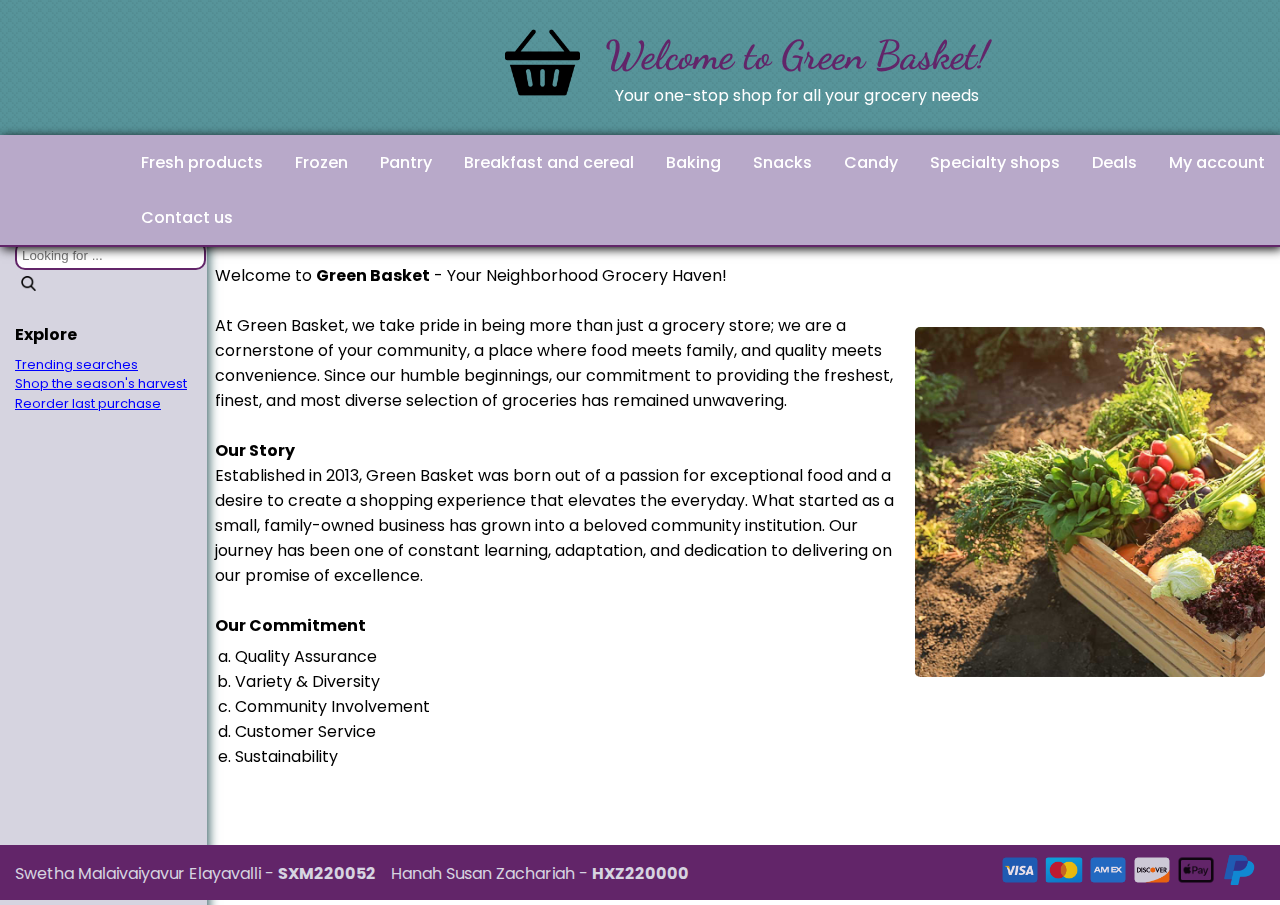
<file: index.html>
<!DOCTYPE html>
<html>
    <head>
        <link rel="stylesheet" href="mystyle.css">
        <title>Green Basket</title>
        <link rel="icon" type="image/png" href="Icons/shopping-basket.png"/>

        <link rel="preconnect" href="https://fonts.googleapis.com">
        <link rel="preconnect" href="https://fonts.gstatic.com" crossorigin>
        <link href="https://fonts.googleapis.com/css2?family=Dancing+Script&family=Poppins&display=swap" rel="stylesheet">
    </head>

    <body>
        <div class="header main">            
            <div class="date-time main-time">
                <p id="date-holder"></p>
                <p id="time-holder"></p>
            </div>
            <img id="logo-main" src="Icons/shopping-basket.png" />
            <div class="header-text-content">
                <h1>Welcome to Green Basket!</h1>
                <p>Your one-stop shop for all your grocery needs</p>
            </div>
        </div>

        <div class="nav-bar">
            <ul>
                <li>
                    <a href="fresh-prod.html">Fresh products</a>
                </li>
                <li>
                    <a href="frozen.html">Frozen</a>
                </li>
                <li>
                    <a href="pantry.html">Pantry</a>
                </li>
                <li>
                    <a href="breakfast-cereal.html">Breakfast and cereal</a>
                </li>
                <li>
                    <a href="baking.html">Baking</a>
                </li>
                <li>
                    <a href="snacks.html">Snacks</a>
                </li>
                <li>
                    <a href="candy.html">Candy</a>
                </li>
                <li>
                    <a href="specialty-shops.html">Specialty shops</a>
                </li>
                <li>
                    <a href="deals.html">Deals</a>
                </li>
                <li>
                    <a href="account.html">My account</a>
                </li>
                <li>
                    <a class="active" href="index.html">About us</a>
                </li>
                <li>
                    <a href="contact.html">Contact us</a>
                </li>

            </ul>
        </div>

        <div class="center-content">

            <div class="side home-page-short">
                <h4>Search</h3>
                    <form class="search-bar">
                        <input type="text" id="prodSearch" placeholder="Looking for ..."/>
                        <button type="submit">
                            <img id="searchBtn" src="Icons/search.png" width="15px" height="15px">
                        </button>
                    </form>
    
                    <h4>Explore</h4>                
                    <div class="filter-sort-options">
                        <ul>
                            <li>
                                <a href="index.html">Trending searches</a>
                            </li>
                            <li>
                                <a href="specialty-shops.html">Shop the season's harvest</a>
                            </li>                            
                            <li>
                                <a href="account.html">Reorder last purchase</a>
                            </li>
                        </ul>
                    </div>
            </div>
    
            <div class="main-content">
                <img id="main-content-img" src="Images/farm-about.jpg"/> 

                <div class="main-content-info">
                    <p>
                    Welcome to <b>Green Basket</b> - Your Neighborhood Grocery Haven! 
                    
                    <br><br>
                    At Green Basket, we take pride in being more than just a grocery store; 
                    we are a cornerstone of your community, a place where food meets family, 
                    and quality meets convenience. Since our humble beginnings, our commitment 
                    to providing the freshest, finest, and most diverse selection of groceries 
                    has remained unwavering.

                    <br><br>
                    <b>Our Story</b>
                    <br>
                    Established in 2013, Green Basket was born out of a passion for exceptional 
                    food and a desire to create a shopping experience that elevates the everyday.
                    What started as a small, family-owned business has grown into a beloved 
                    community institution. Our journey has been one of constant learning, 
                    adaptation, and dedication to delivering on our promise of excellence.

                    <br><br>
                    <b>Our Commitment</b>  
                    <ol>
                        <li>Quality Assurance</li>
                        <li>Variety & Diversity</li>
                        <li>Community Involvement</li>
                        <li>Customer Service</li>
                        <li>Sustainability</li>
                    </ol>

                    </p>
                </div>
            </div>
        </div>    

        <div class="footer">
            <p class="facts">Swetha Malaivaiyavur Elayavalli - <b>SXM220052</b> </p>
            <p class="facts">Hanah Susan Zachariah - <b>HXZ220000</b> </p>
            <div class="payments">
                <img class="payment-logo" src="Icons/Payment Icons/visa.png" />
                <img class="payment-logo" src="Icons/Payment Icons/mastercard.png" />
                <img class="payment-logo" src="Icons/Payment Icons/amex.png" />
                <img class="payment-logo" src="Icons/Payment Icons/discover.png" />
                <img class="payment-logo" src="Icons/Payment Icons/applePay.png" />
                <img class="payment-logo" src="Icons/Payment Icons/paypal.png" />
            </div>
        </div>
        
        <script src="actions.js"></script>
    </body>
</html>
</file>
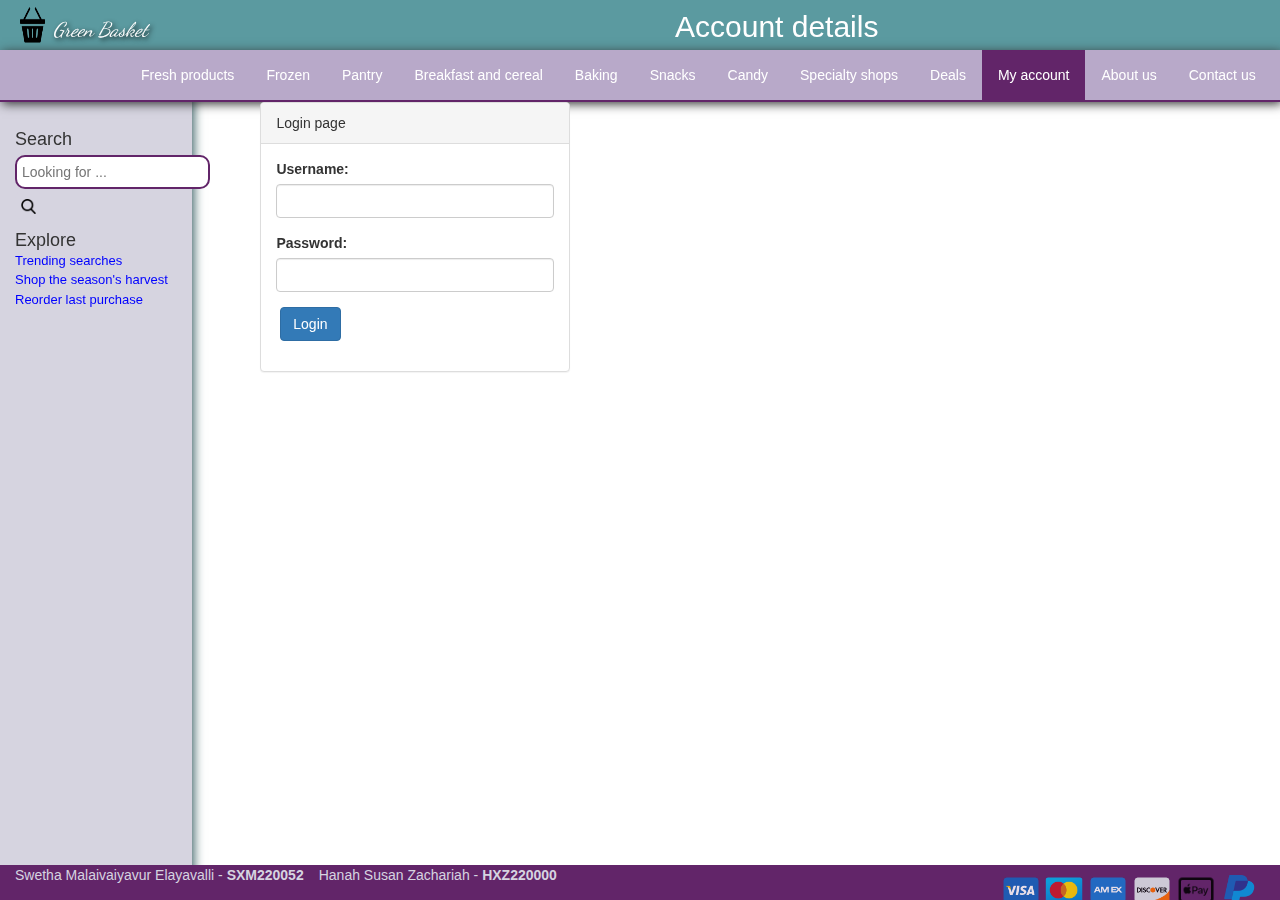
<file: account.html>
<!DOCTYPE html>
<html>
    <head>
        <link rel="stylesheet" href="mystyle.css">
        <title>Green Basket</title>
        <link rel="icon" type="image/png" href="Icons/shopping-basket.png"/>
        
        <link rel="preconnect" href="https://fonts.googleapis.com">
        <link rel="preconnect" href="https://fonts.gstatic.com" crossorigin>
        <link href="https://fonts.googleapis.com/css2?family=Dancing+Script&family=Poppins&display=swap" rel="stylesheet">
        
        <!-- Latest compiled and minified CSS -->
        <link rel="stylesheet" href="https://maxcdn.bootstrapcdn.com/bootstrap/3.4.1/css/bootstrap.min.css">
    </head>

    <body>
        <div class="header">
            <img id="logo" src="Icons/shopping-basket.png">
            <div class="header-text-not-main">
                <p id="brand-name">Green Basket</p>
                <h2>Account details</h2>
            </div>
        </div>

        <div class="nav-bar">
            <div class="date-time not-main-time">
                <p id="date-holder"></p>
                <p id="time-holder"></p>
            </div>
            <ul>
                <li>
                    <a href="fresh-prod.html">Fresh products</a>
                </li>
                <li>
                    <a href="frozen.html">Frozen</a>
                </li>
                <li>
                    <a href="pantry.html">Pantry</a>
                </li>
                <li>
                    <a href="breakfast-cereal.html">Breakfast and cereal</a>
                </li>
                <li>
                    <a href="baking.html">Baking</a>
                </li>
                <li>
                    <a href="snacks.html">Snacks</a>
                </li>
                <li>
                    <a href="candy.html">Candy</a>
                </li>
                <li>
                    <a href="specialty-shops.html">Specialty shops</a>
                </li>
                <li>
                    <a href="deals.html">Deals</a>
                </li>
                <li>
                    <a class="active" href="account.html">My account</a>
                </li>
                <li>
                    <a href="index.html">About us</a>
                </li>
                <li>
                    <a href="contact.html">Contact us</a>
                </li>

            </ul>            
        </div>

        <div class="center-content short">

            <div class="side">
                <h4>Search</h4>
                    <form class="search-bar">
                        <input type="text" id="prodSearch" placeholder="Looking for ..."/>
                        <button type="submit">
                            <img id="searchBtn" src="Icons/search.png" width="15px" height="15px">
                        </button>
                    </form>
    
                    <h4>Explore</h4>                
                    <div class="filter-sort-options">
                        <ul>
                            <li>
                                <a href="index.html">Trending searches</a>
                            </li>
                            <li>
                                <a href="specialty-shops.html">Shop the season's harvest</a>
                            </li>                            
                            <li>
                                <a href="account.html">Reorder last purchase</a>
                            </li>
                        </ul>
                    </div>
            </div>
    
            <div class="main-content">

                <!--
                <button type="submit" id="account-edit">
                    Edit
                </button>

                <div class="main-content-info">
                    <p>
                    <h3>Account Details</h3> 
                                         
                    <b>Name:</b> Person Lastname                 
                    <br>
                    <b>Email:</b> <a href="mailto:person@gmail.com">person@gmail.com</a>
                    <br>            
                    <b>Phone:</b> (123) 456-7890
                    <br>
                    <br>
                           
                    <h3>Delivery addresses</h3>
                    <dl>
                        <dt><strong>Home</strong> - <em>Default</em></dt>
                        <dd>
                            123 Main Street
                            <br>
                            Dallas, USA, 75231</dd>
                        <dt><strong>Work</strong></dt>
                        <dd>
                            456 South Street
                            <br>
                            Dallas, USA, 75231</dd>
                        </dd>
                    </dl>
                    </p>
                </div>

                --->

                <div class="container p-3 col-md-4">
                    <div class="panel panel-default">
                        <div class="panel-heading">Login page</div>
                            <div class="panel-body">
        
                                <form method=POST action=dologin.php>
        
                                    <div class="form-group">
                                        <label>Username:</label>
                                        <input type="text" class="form-control" autocomplete=off required name="username"/>
                                    </div>
        
                                    <div class="form-group">
                                        <label>Password:</label>
                                        <input type="password" class="form-control"  required name="pass"/>
                                    </div>
        
        
                                    <div class="form-group">
                                        <label></label>
                                        <input type="submit" name="Submit" class="btn btn-primary" value="Login"/>
                                    </div>
        
                                </form>
                            </div>
                        </div>
                    </div>
                </div>  
            </div>

        </div>    

        <div class="footer">
            <p class="facts">Swetha Malaivaiyavur Elayavalli - <b>SXM220052</b> </p>
            <p class="facts">Hanah Susan Zachariah - <b>HXZ220000</b> </p>
            <div class="payments">
                <img class="payment-logo" src="Icons/Payment Icons/visa.png" />
                <img class="payment-logo" src="Icons/Payment Icons/mastercard.png" />
                <img class="payment-logo" src="Icons/Payment Icons/amex.png" />
                <img class="payment-logo" src="Icons/Payment Icons/discover.png" />
                <img class="payment-logo" src="Icons/Payment Icons/applePay.png" />
                <img class="payment-logo" src="Icons/Payment Icons/paypal.png" />
            </div>
        </div>
    </body>
    <script src="actions.js"></script>
</html>
</file>
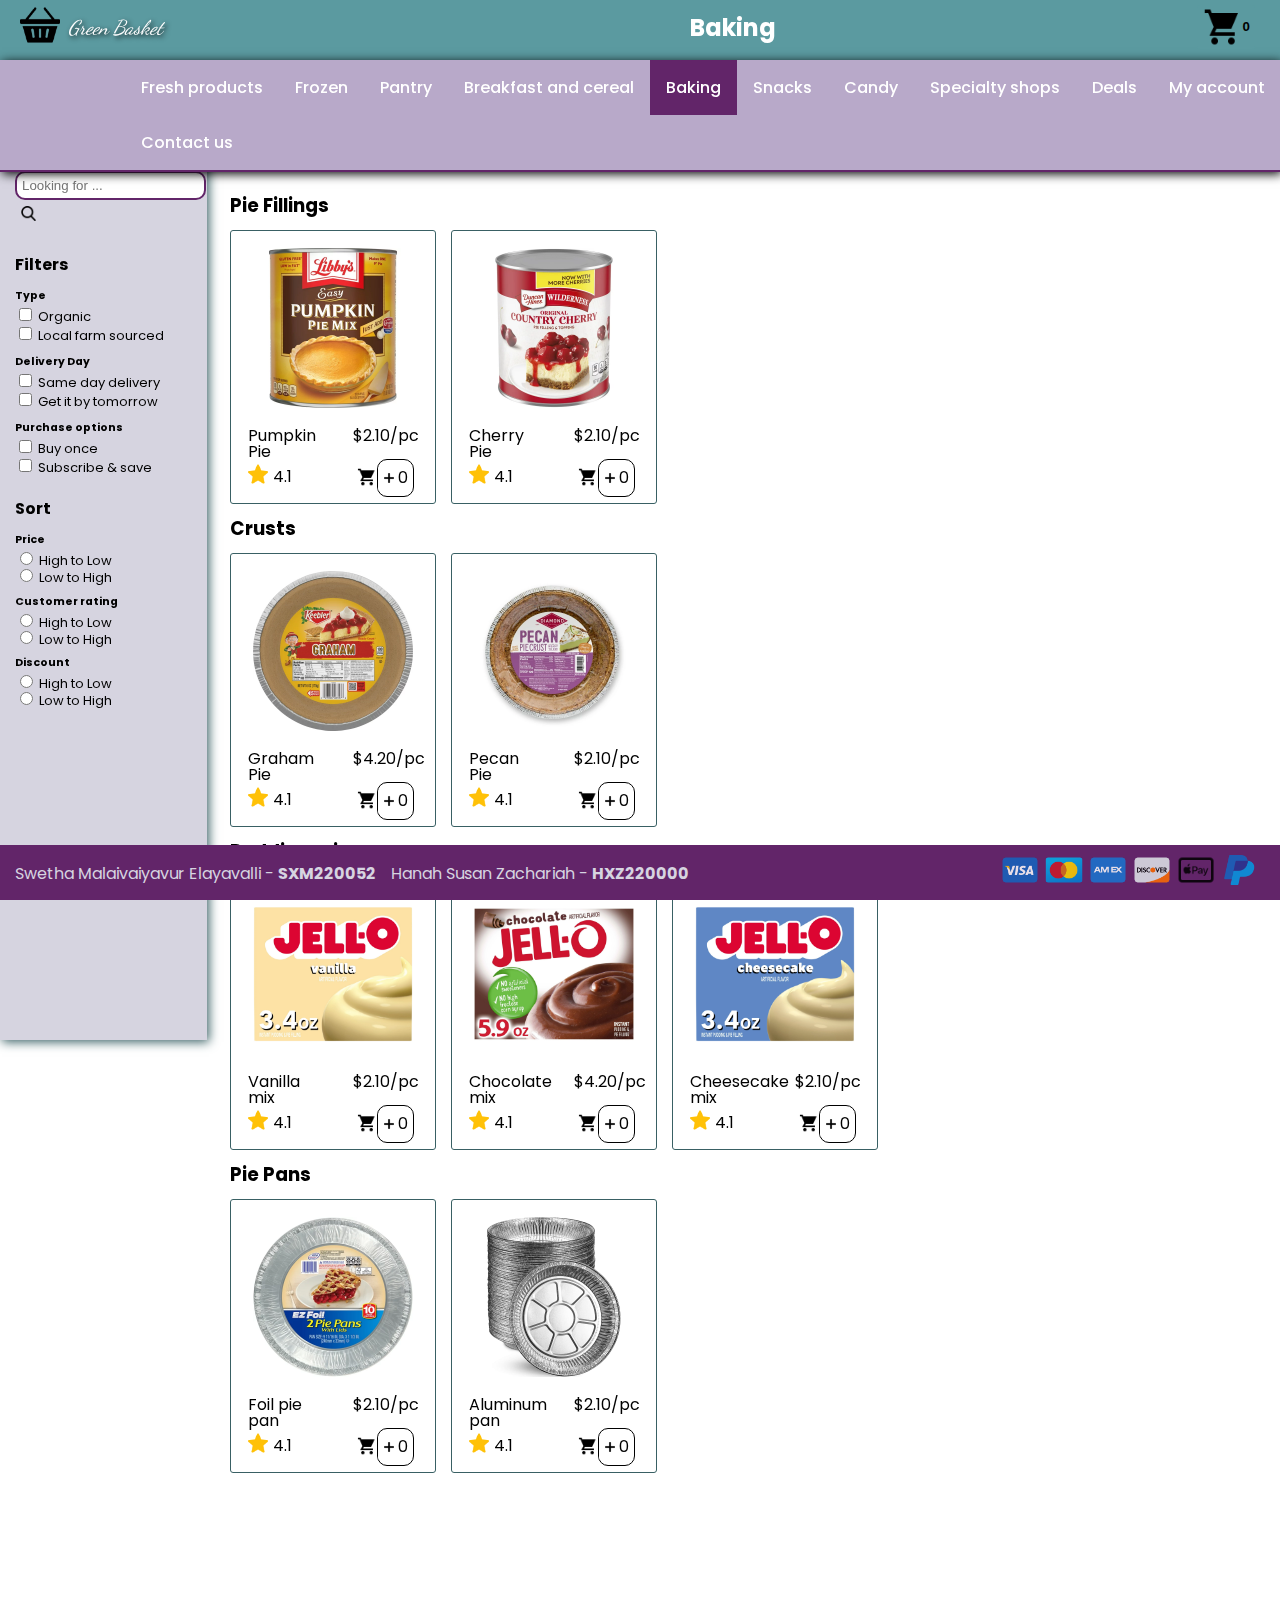
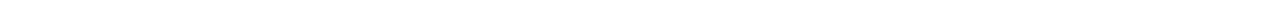
<file: baking.html>
<!DOCTYPE html>
<html>
    <head>
        <link rel="stylesheet" href="mystyle.css">
        <title>Green Basket</title>
        <link rel="icon" type="image/png" href="Icons/shopping-basket.png"/>

        <link rel="preconnect" href="https://fonts.googleapis.com">
        <link rel="preconnect" href="https://fonts.gstatic.com" crossorigin>
        <link href="https://fonts.googleapis.com/css2?family=Dancing+Script&family=Poppins&display=swap" rel="stylesheet">
        <script src="https://ajax.googleapis.com/ajax/libs/jquery/3.7.1/jquery.min.js"></script>
    </head>

    <body>
        <div class="header">
            <img id="logo" src="Icons/shopping-basket.png">
            <div class="header-text-not-main">
                <p id="brand-name">Green Basket</p>
                <h2>Baking</h2>
            </div>
            <button id="cartBtn" onclick="window.location.href='cart.php';"> 
                <img id="cartImg" src="Icons/shopping-cart.png" width="40px" />
                <p id="cart-total-count"><b>0</b></p>
            </button>
        </div>

        <div class="nav-bar">
            <div class="date-time not-main-time">
                <p id="date-holder"></p>
                <p id="time-holder"></p>
            </div>
            <ul>
                <li>
                    <a href="fresh-prod.html">Fresh products</a>
                </li>
                <li>
                    <a href="frozen.html">Frozen</a>
                </li>
                <li>
                    <a href="pantry.html">Pantry</a>
                </li>
                <li>
                    <a href="breakfast-cereal.html">Breakfast and cereal</a>
                </li>
                <li>
                    <a class="active" href="baking.html">Baking</a>
                </li>
                <li>
                    <a href="snacks.html">Snacks</a>
                </li>
                <li>
                    <a href="candy.html">Candy</a>
                </li>
                <li>
                    <a href="specialty-shops.html">Specialty shops</a>
                </li>
                <li>
                    <a href="deals.html">Deals</a>
                </li>
                <li>
                    <a href="account.html">My account</a>
                </li>
                <li>
                    <a href="index.html">About us</a>
                </li>
                <li>
                    <a href="contact.html">Contact us</a>
                </li>

            </ul>            
        </div>

        <div class="center-content">

            <div class="side">

                <h4>Search</h4>
                <form class="search-bar">
                    <input type="text" id="prodSearch" placeholder="Looking for ..."/>
                    <button type="submit">
                        <img id="searchBtn" src="Icons/search.png" width="15px" height="15px">
                    </button>
                </form>                    

                <h4>Filters</h4>
                <div class="filter-sort-options">
                    <h5>Type</h5>
                    <input type="checkbox" id="organicCheck" /> Organic <br>
                    <input type="checkbox" id="localCheck" /> Local farm sourced <br>                    
                    <h5>Delivery Day</h5>
                    <input type="checkbox" id="sameDayCheck" /> Same day delivery <br>
                    <input type="checkbox" id="nextDayCheck" /> Get it by tomorrow <br>                    
                    <h5>Purchase options</h5>
                    <input type="checkbox" id="onceCheck" /> Buy once <br>
                    <input type="checkbox" id="subCheck" /> Subscribe & save <br>                    
                </div>

                <h4>Sort</h4>                
                <div class="filter-sort-options">
                    <h5>Price</h5>
                    <input type="radio" id="pHLRadio" /> High to Low <br> 
                    <input type="radio" id="pLHRadio" /> Low to High <br>
                    <h5>Customer rating</h5>
                    <input type="radio" id="cHLRadio" /> High to Low <br>   
                    <input type="radio" id="cLHRadio" /> Low to High <br>
                    <h5>Discount</h5>
                    <input type="radio" id="dHLRadio" /> High to Low <br>   
                    <input type="radio" id="dLHRadio" /> Low to High <br>
                </div>
            </div>
    
            <div class="main-content">

                <!-- PIE FILLINGS -->
                <div class="content-library Pie Fillings">
                    <h3 class="category heading">Pie Fillings</h3>
                </div>

                <!-- CRUSTS -->
                <div class="content-library Crusts">
                    <h3 class="category heading">Crusts</h3>
                </div>

                <!-- PUDDING MIXES -->
                <div class="content-library Pudding mixes">
                    <h3 class="category heading">Pudding mixes</h3>
                </div>

                <!-- PIE PANS -->
                <div class="content-library Pie Pans">
                    <h3 class="category heading">Pie Pans</h3>
                </div>
            </div>

        </div>    

        <div class="footer">
            <p class="facts">Swetha Malaivaiyavur Elayavalli - <b>SXM220052</b> </p>
            <p class="facts">Hanah Susan Zachariah - <b>HXZ220000</b> </p>
            <div class="payments">
                <img class="payment-logo" src="Icons/Payment Icons/visa.png" />
                <img class="payment-logo" src="Icons/Payment Icons/mastercard.png" />
                <img class="payment-logo" src="Icons/Payment Icons/amex.png" />
                <img class="payment-logo" src="Icons/Payment Icons/discover.png" />
                <img class="payment-logo" src="Icons/Payment Icons/applePay.png" />
                <img class="payment-logo" src="Icons/Payment Icons/paypal.png" />
            </div>
        </div>
    </body>
    <script src="actions.js"></script>
</html>
</file>
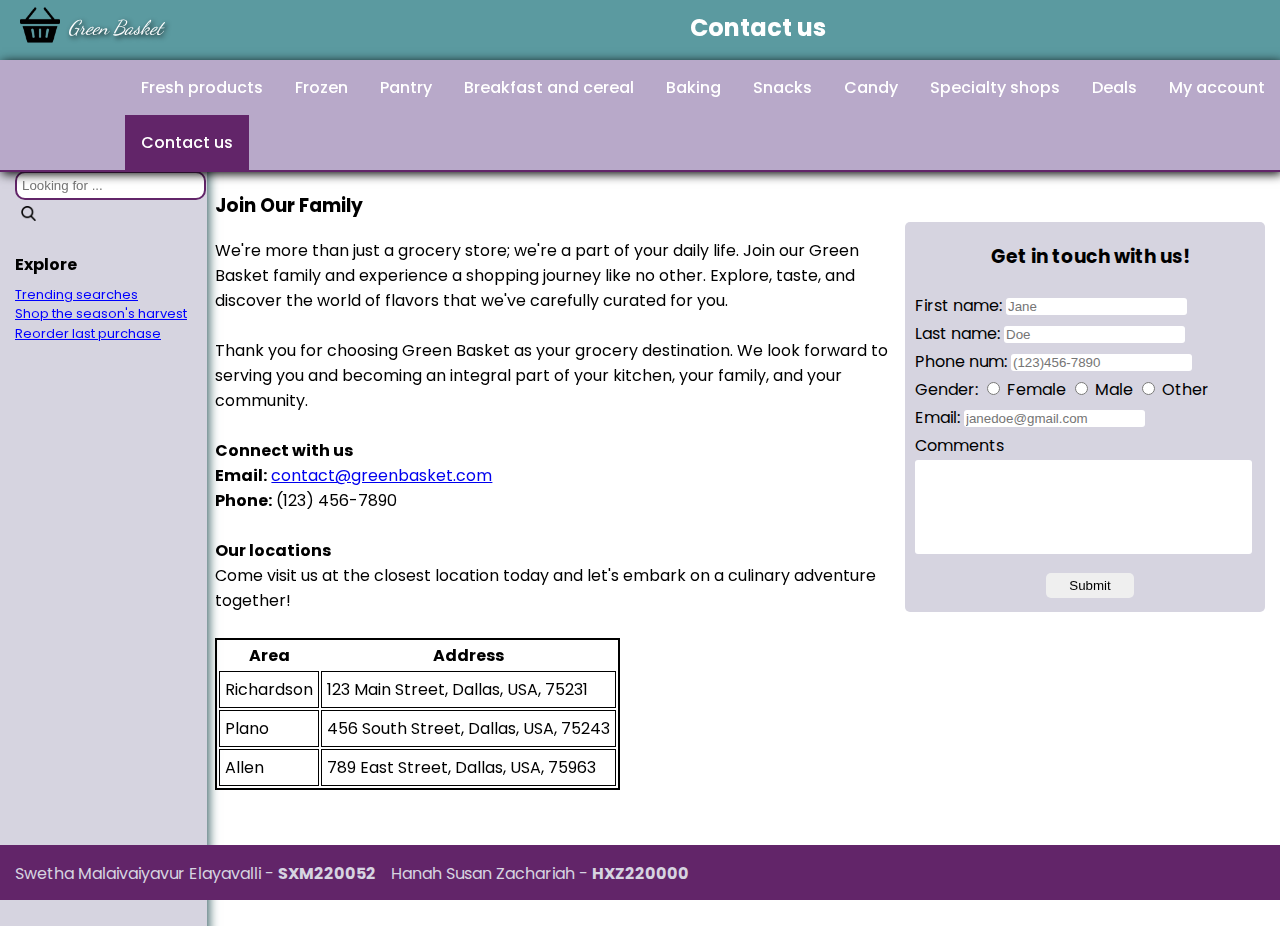
<file: contact.html>
<!DOCTYPE html>
<html>
    <head>
        <link rel="stylesheet" href="mystyle.css">
        <title>Green Basket</title>
        <link rel="icon" type="image/png" href="Icons/shopping-basket.png"/>
        
        <link rel="preconnect" href="https://fonts.googleapis.com">
        <link rel="preconnect" href="https://fonts.gstatic.com" crossorigin>
        <link href="https://fonts.googleapis.com/css2?family=Dancing+Script&family=Poppins&display=swap" rel="stylesheet">
    </head>

    <body>
        <div class="header">
            <img id="logo" src="Icons/shopping-basket.png">
            <div class="header-text-not-main">
                <p id="brand-name">Green Basket</p>
                <h2>Contact us</h2>
            </div>
        </div>

        <div class="nav-bar">
            <div class="date-time not-main-time">
                <p id="date-holder"></p>
                <p id="time-holder"></p>
            </div>
            <ul>
                <li>
                    <a href="fresh-prod.html">Fresh products</a>
                </li>
                <li>
                    <a href="frozen.html">Frozen</a>
                </li>
                <li>
                    <a href="pantry.html">Pantry</a>
                </li>
                <li>
                    <a href="breakfast-cereal.html">Breakfast and cereal</a>
                </li>
                <li>
                    <a href="baking.html">Baking</a>
                </li>
                <li>
                    <a href="snacks.html">Snacks</a>
                </li>
                <li>
                    <a href="candy.html">Candy</a>
                </li>
                <li>
                    <a href="specialty-shops.html">Specialty shops</a>
                </li>
                <li>
                    <a href="deals.html">Deals</a>
                </li>
                <li>
                    <a href="account.html">My account</a>
                </li>
                <li>
                    <a href="index.html">About us</a>
                </li>
                <li>
                    <a class="active" href="contact.html">Contact us</a>
                </li>

            </ul>            
        </div>

        <div class="center-content short">

            <div class="side">
                <h4>Search</h4>
                <form class="search-bar">
                    <input type="text" id="prodSearch" placeholder="Looking for ..."/>
                    <button type="submit">
                        <img id="searchBtn" src="Icons/search.png" width="15px" height="15px">
                    </button>
                </form>

                <h4>Explore</h4>                
                <div class="filter-sort-options">
                    <ul>
                        <li>
                            <a href="index.html">Trending searches</a>
                        </li>
                        <li>
                            <a href="specialty-shops.html">Shop the season's harvest</a>
                        </li>                            
                        <li>
                            <a href="account.html">Reorder last purchase</a>
                        </li>
                    </ul>
                </div>
            </div>
    
            <div class="main-content">
                <div id="main-content-form">
                    <div id="form-heading">
                        <h3>Get in touch with us!</h3>
                    </div>
                    <label for="fname">First name:</label>
                    <input type="text" id="fname" name="fname" placeholder="Jane"><br>
                    <label for="lname">Last name:</label>
                    <input type="text" id="lname" name="lname" placeholder="Doe"><br>                    
                    <label for="phone">Phone num:</label>
                    <input type="text" id="phone" name="phone" placeholder="(123)456-7890"><br>                    
                    <label>Gender:</label>
                    <input type="radio" id="genderF" name="gender" value="Female">
                    <label for="genderF">Female</label>
                    <input type="radio" id="genderM" name="gender" value="Male">
                    <label for="genderM">Male</label>
                    <input type="radio" id="genderO" name="gender" value="Other">
                    <label for="genderO">Other</label><br>
                    <label for="email">Email:</label>
                    <input type="text" id="email" name="email" placeholder="janedoe@gmail.com"><br>                   
                    <label for="comment">Comments</label><br>
                    <textarea type="text" id="comment" name="comment" rows="10" cols="40"></textarea><br>
                    <div id="form-submit">
                        <button id="contactSubmit" onclick="validateInputs()">Submit</button>
                    </div>
                </div>

                <div class="main-content-info">
                    <p>
                    <h3>Join Our Family</h3> 
                    
                    We're more than just a grocery store; we're a part of your daily life. 
                    Join our Green Basket family and experience a shopping journey like no other. 
                    Explore, taste, and discover the world of flavors that we've carefully curated for you.


                    <br><br>
                    Thank you for choosing Green Basket as your grocery destination. 
                    We look forward to serving you and becoming an integral part of your kitchen, your family, 
                    and your community.

                    <br><br>
                    
                    <b>Connect with us</b>                    
                    <br>
                    <b>Email:</b> <a href="mailto:contact@greenbasket.com">contact@greenbasket.com</a>
                    <br>            
                    <b>Phone:</b> (123) 456-7890

                    <br><br>

                    <b>Our locations</b>                    
                    <br>
                    Come visit us at the closest location today and let's embark on a culinary adventure together!
                    <br>
                    <br>
                    <table>
                        <tr>
                            <th>
                                Area
                            </th>
                            <th>
                                Address
                            </th>
                        </tr>
                        <tr>
                            <td>
                                Richardson
                            </td>
                            <td>
                                123 Main Street, Dallas, USA, 75231
                            </td>
                        </tr>
                        <tr>
                            <td>
                                Plano
                            </td>
                            <td>
                                456 South Street, Dallas, USA, 75243
                            </td>
                        </tr>
                        
                        <tr>
                            <td>
                                Allen
                            </td>
                            <td>
                                789 East Street, Dallas, USA, 75963
                            </td>
                        </tr>
                    </table>                


                    </p>
                </div>
            </div>

        </div>    


        <div class="footer">
            <p class="facts">Swetha Malaivaiyavur Elayavalli - <b>SXM220052</b> </p>
            <p class="facts">Hanah Susan Zachariah - <b>HXZ220000</b> </p>
            <div class="payments contact">
                <img class="payment-logo" src="Icons/Payment Icons/visa.png" />
                <img class="payment-logo" src="Icons/Payment Icons/mastercard.png" />
                <img class="payment-logo" src="Icons/Payment Icons/amex.png" />
                <img class="payment-logo" src="Icons/Payment Icons/discover.png" />
                <img class="payment-logo" src="Icons/Payment Icons/applePay.png" />
                <img class="payment-logo" src="Icons/Payment Icons/paypal.png" />
            </div>
        </div>
    </body>
    <script src="actions.js"></script>
</html>
</file>
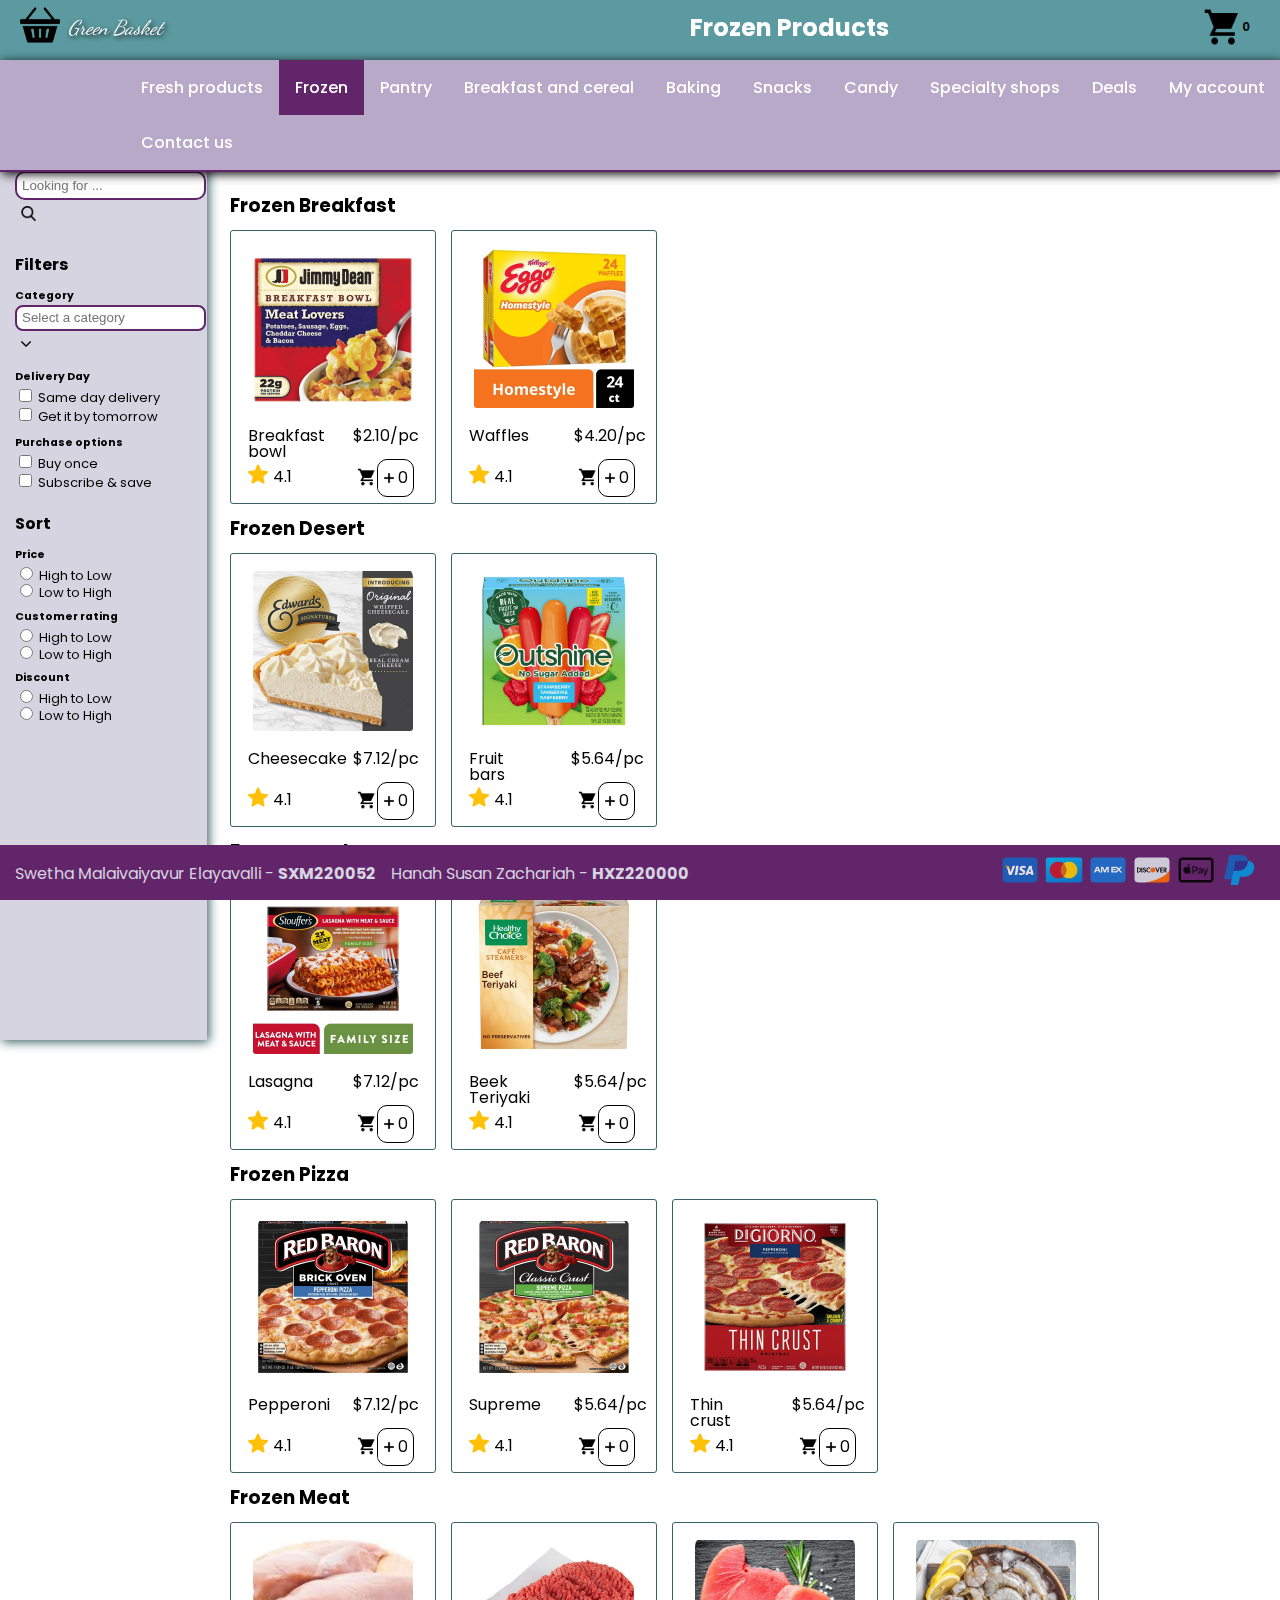
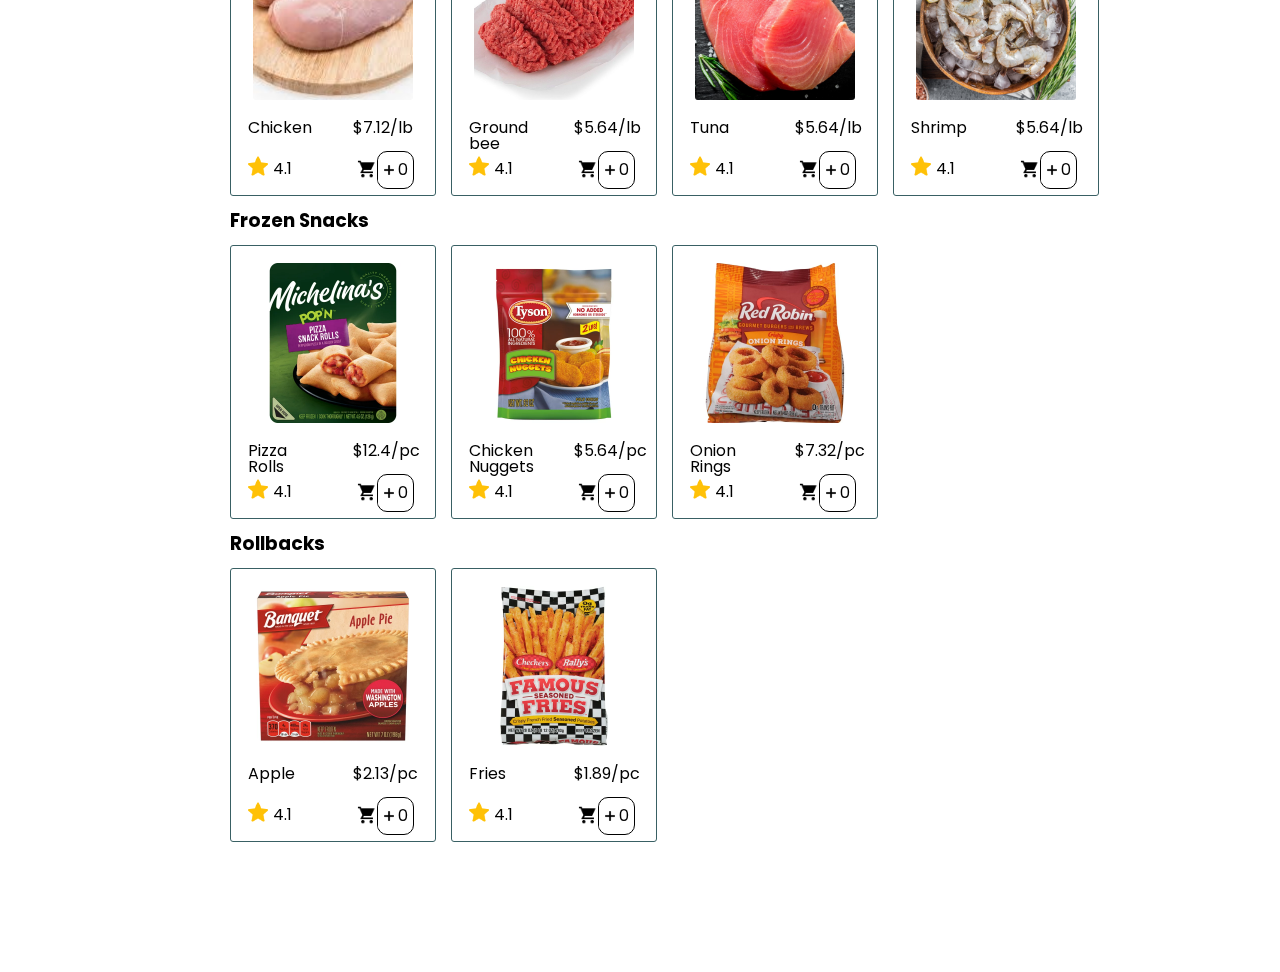
<file: frozen.html>
<!DOCTYPE html>
<html>
    <head>
        <link rel="stylesheet" href="mystyle.css">
        <title>Green Basket</title>
        <link rel="icon" type="image/png" href="Icons/shopping-basket.png"/>

        <link rel="preconnect" href="https://fonts.googleapis.com">
        <link rel="preconnect" href="https://fonts.gstatic.com" crossorigin>
        <link href="https://fonts.googleapis.com/css2?family=Dancing+Script&family=Poppins&display=swap" rel="stylesheet">
        <script src="https://ajax.googleapis.com/ajax/libs/jquery/3.7.1/jquery.min.js"></script>
    </head>

    <body>
        <div class="header">
            <img id="logo" src="Icons/shopping-basket.png">
            <div class="header-text-not-main">
                <p id="brand-name">Green Basket</p>
                <h2>Frozen Products</h2>
            </div>
            <button id="cartBtn" onclick="window.location.href='cart.php';"> 
                <img id="cartImg" src="Icons/shopping-cart.png" width="40px" />
                <p id="cart-total-count"><b>0</b></p>
            </button>
        </div>

        <div class="nav-bar">
            <div class="date-time not-main-time">
                <p id="date-holder"></p>
                <p id="time-holder"></p>
            </div>
            <ul>
                <li>
                    <a href="fresh-prod.html">Fresh products</a>
                </li>
                <li>
                    <a class="active" href="frozen.html">Frozen</a>
                </li>
                <li>
                    <a href="pantry.html">Pantry</a>
                </li>
                <li>
                    <a href="breakfast-cereal.html">Breakfast and cereal</a>
                </li>
                <li>
                    <a href="baking.html">Baking</a>
                </li>
                <li>
                    <a href="snacks.html">Snacks</a>
                </li>
                <li>
                    <a href="candy.html">Candy</a>
                </li>
                <li>
                    <a href="specialty-shops.html">Specialty shops</a>
                </li>
                <li>
                    <a href="deals.html">Deals</a>
                </li>
                <li>
                    <a href="account.html">My account</a>
                </li>
                <li>
                    <a href="index.html">About us</a>
                </li>
                <li>
                    <a href="contact.html">Contact us</a>
                </li>

            </ul>            
        </div>

        <div class="center-content">

            <div class="side">

                <h4>Search</h4>
                <div class="search-bar">
                    <input type="text" id="prodSearch" placeholder="Looking for ..."/>
                    <button type="submit">
                        <img id="searchBtn" src="Icons/search.png" width="15px" height="15px">
                    </button>
                </div>                    

                <h4>Filters</h4>
                <div class="filter-sort-options">
                    <h5>Category</h5>
                    <div class="dropDownBar">
                        <input type="text" id="typeDropDown" placeholder="Select a category">
                        <button id="dropDownBtn" onclick="openDropDown()">
                            <img src="Icons/dropdown.png" width="10px"/>
                        </button>    
                    </div>

                    <div id="filterDropDown" class="dropDownContent">
                        <button onclick="showCategory('All')">Shop all</button> 
                        <button onclick="showCategory('Frozen breakfast')">Frozen Breakfast</button>
                        <button onclick="showCategory('Frozen desert')"> Frozen Desert</button> 
                        <button onclick="showCategory('Frozen meals')">Frozen Meals</button>
                        <button onclick="showCategory('Frozen pizza')">Frozen Pizza</button> 
                        <button onclick="showCategory('Frozen meat')">Frozen Meat</button> 
                        <button onclick="showCategory('Frozen snacks')">Frozen Snacks</button> 
                        <button onclick="showCategory('Rollbacks')">Rollbacks</button> 
                    </div>
                    
                    <h5>Delivery Day</h5>
                    <input type="checkbox" id="sameDayCheck" /> Same day delivery <br>
                    <input type="checkbox" id="nextDayCheck" /> Get it by tomorrow <br>                    
                    <h5>Purchase options</h5>
                    <input type="checkbox" id="onceCheck" /> Buy once <br>
                    <input type="checkbox" id="subCheck" /> Subscribe & save <br>                    
                </div>

                <h4>Sort</h4>                
                <div class="filter-sort-options">
                    <h5>Price</h5>
                    <input type="radio" id="pHLRadio" /> High to Low <br> 
                    <input type="radio" id="pLHRadio" /> Low to High <br>
                    <h5>Customer rating</h5>
                    <input type="radio" id="cHLRadio" /> High to Low <br>   
                    <input type="radio" id="cLHRadio" /> Low to High <br>
                    <h5>Discount</h5>
                    <input type="radio" id="dHLRadio" /> High to Low <br>   
                    <input type="radio" id="dLHRadio" /> Low to High <br>
                </div>
            </div>
    
            <div class="main-content">

                <!-- FROZEN BREAKFAST -->
                <div class="content-library Frozen breakfast">
                    <h3 class="category heading">Frozen Breakfast</h3>
                </div>

                
                <!-- FROZEN DESERT -->
                <div class="content-library Frozen desert">
                    <h3 class="category heading">Frozen Desert</h3>
                </div>

                <!-- FROZEN MEALS -->
                <div class="content-library Frozen meals">
                    <h3 class="category heading">Frozen meals</h3>
                </div>

                <!-- FROZEN PIZZA -->
                <div class="content-library Frozen pizza">
                    <h3 class="category heading">Frozen Pizza</h3>
                </div>

                <!-- FROZEN MEAT -->
                <div class="content-library Frozen meat">
                    <h3 class="category heading">Frozen Meat</h3>
                </div>

                <!-- FROZEN SNACKS -->
                <div class="content-library Frozen snacks">
                    <h3 class="category heading">Frozen Snacks</h3>
                </div>                

                <!-- ROLLBACKS -->
                <div class="content-library Rollbacks">
                    <h3 class="category heading">Rollbacks</h3>
                </div>

            <!-- END MAIN CONTENT -->
            </div>
        <!-- END BODY -->
        </div>    

        <div class="footer">
            <p class="facts">Swetha Malaivaiyavur Elayavalli - <b>SXM220052</b> </p>
            <p class="facts">Hanah Susan Zachariah - <b>HXZ220000</b> </p>
            <div class="payments">
                <img class="payment-logo" src="Icons/Payment Icons/visa.png" />
                <img class="payment-logo" src="Icons/Payment Icons/mastercard.png" />
                <img class="payment-logo" src="Icons/Payment Icons/amex.png" />
                <img class="payment-logo" src="Icons/Payment Icons/discover.png" />
                <img class="payment-logo" src="Icons/Payment Icons/applePay.png" />
                <img class="payment-logo" src="Icons/Payment Icons/paypal.png" />
            </div>
        </div>
    </body>
    <script src="actions.js"></script>
</html>
</file>
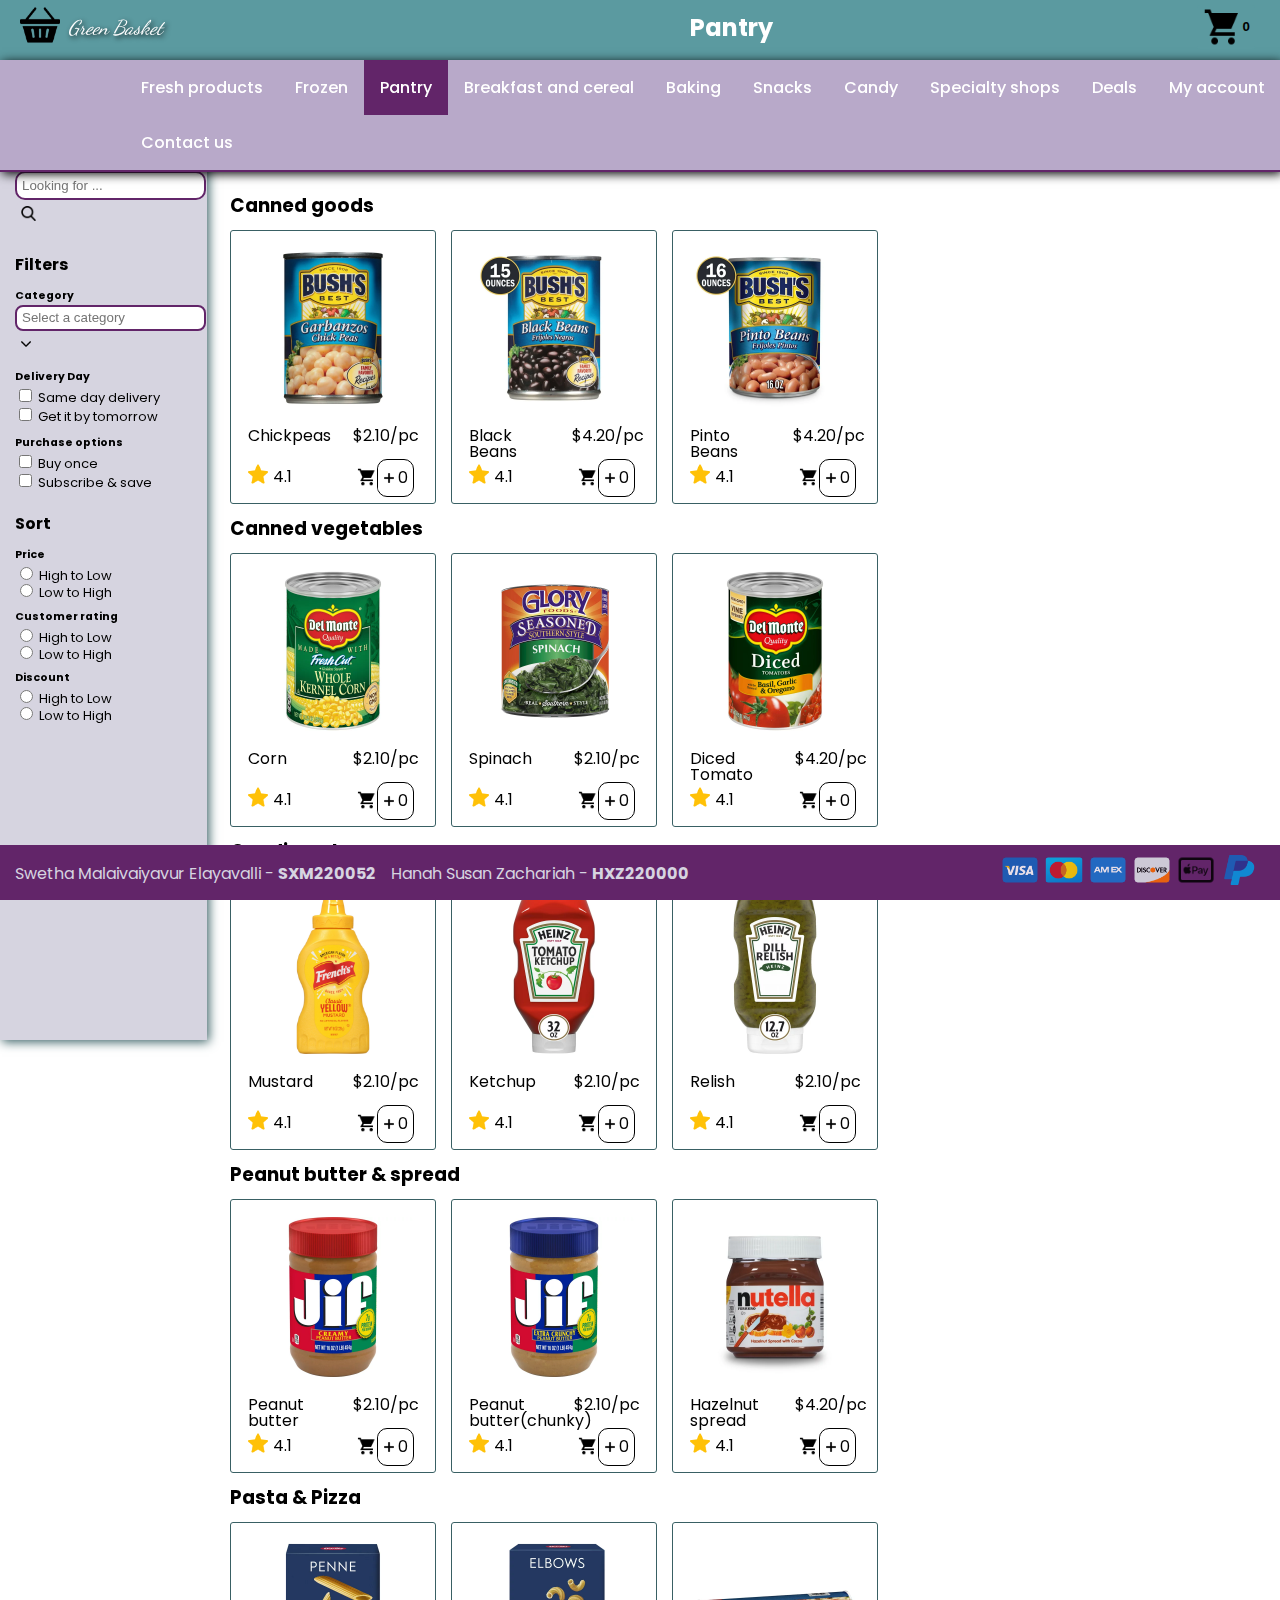
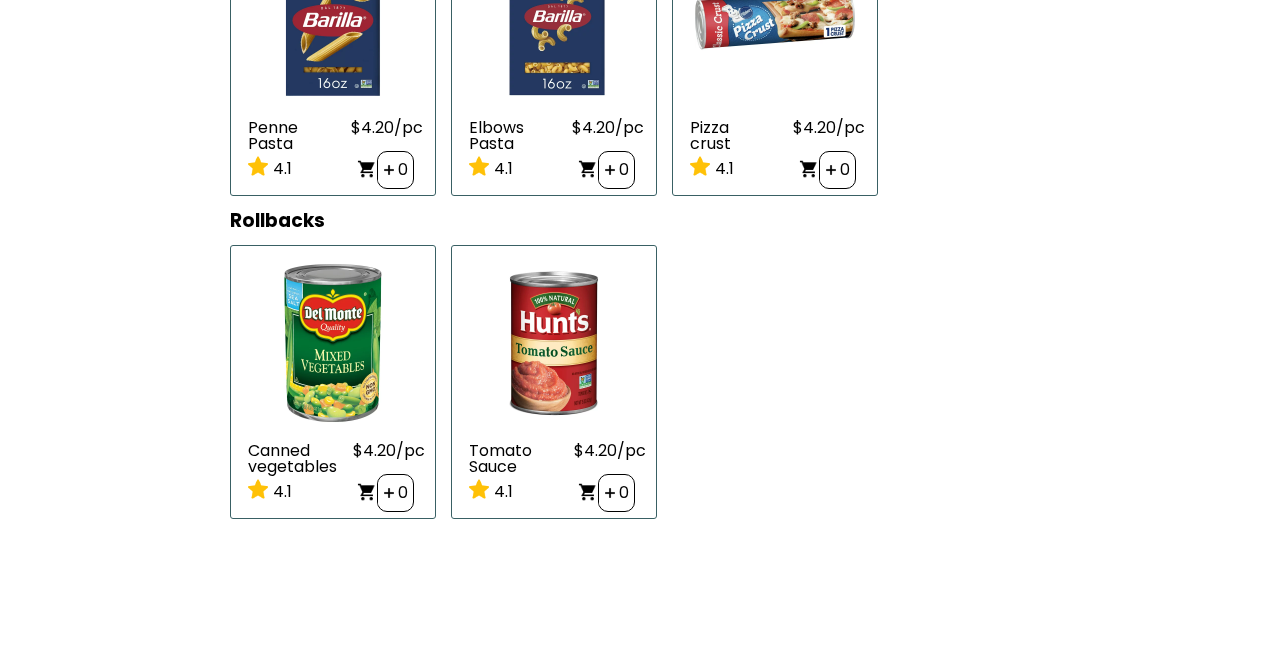
<file: pantry.html>
<!DOCTYPE html>
<html>
    <head>
        <link rel="stylesheet" href="mystyle.css">
        <title>Green Basket</title>
        <link rel="icon" type="image/png" href="Icons/shopping-basket.png"/>

        <link rel="preconnect" href="https://fonts.googleapis.com">
        <link rel="preconnect" href="https://fonts.gstatic.com" crossorigin>
        <link href="https://fonts.googleapis.com/css2?family=Dancing+Script&family=Poppins&display=swap" rel="stylesheet">
    </head>

    <body>
        <div class="header">
            <img id="logo" src="Icons/shopping-basket.png">
            <div class="header-text-not-main">
                <p id="brand-name">Green Basket</p>
                <h2>Pantry</h2>
            </div>
            <button id="cartBtn" onclick="window.location.href='cart.php';"> 
                <img id="cartImg" src="Icons/shopping-cart.png" width="40px" />
                <p id="cart-total-count"><b>0</b></p>
            </button>
        </div>

        <div class="nav-bar">
            <div class="date-time not-main-time">
                <p id="date-holder"></p>
                <p id="time-holder"></p>
            </div>
            <ul>
                <li>
                    <a href="fresh-prod.html">Fresh products</a>
                </li>
                <li>
                    <a href="frozen.html">Frozen</a>
                </li>
                <li>
                    <a class="active" href="pantry.html">Pantry</a>
                </li>
                <li>
                    <a href="breakfast-cereal.html">Breakfast and cereal</a>
                </li>
                <li>
                    <a href="baking.html">Baking</a>
                </li>
                <li>
                    <a href="snacks.html">Snacks</a>
                </li>
                <li>
                    <a href="candy.html">Candy</a>
                </li>
                <li>
                    <a href="specialty-shops.html">Specialty shops</a>
                </li>
                <li>
                    <a href="deals.html">Deals</a>
                </li>
                <li>
                    <a href="account.html">My account</a>
                </li>
                <li>
                    <a href="index.html">About us</a>
                </li>
                <li>
                    <a href="contact.html">Contact us</a>
                </li>

            </ul>            
        </div>

        <div class="center-content">

            <div class="side">

                <h4>Search</h4>
                <form class="search-bar">
                    <input type="text" id="prodSearch" placeholder="Looking for ..."/>
                    <button type="submit">
                        <img id="searchBtn" src="Icons/search.png" width="15px" height="15px">
                    </button>
                </form>                    

                <h4>Filters</h4>
                <div class="filter-sort-options">
                    <h5>Category</h5>
                    <div class="dropDownBar">
                        <input type="text" id="typeDropDown" placeholder="Select a category">
                        <button id="dropDownBtn" onclick="openDropDown()">
                            <img src="Icons/dropdown.png" width="10px"/>
                        </button>    
                    </div>

                    <div id="filterDropDown" class="dropDownContent">
                        <button onclick="showCategory('All')">Shop all</button> 
                        <button onclick="showCategory('Canned goods')">Canned goods</button>
                        <button onclick="showCategory('Canned vegetables')">Canned vegetables</button> 
                        <button onclick="showCategory('Condiments')">Condiments</button>
                        <button onclick="showCategory('Peanut butter & spread')">Peanut butter & spread</button> 
                        <button onclick="showCategory('Pasta & Pizza')">Pasta & Pizza</button> 
                        <button onclick="showCategory('Rollbacks')">Rollbacks</button> 
                    </div>

                    <h5>Delivery Day</h5>
                    <input type="checkbox" id="sameDayCheck" /> Same day delivery <br>
                    <input type="checkbox" id="nextDayCheck" /> Get it by tomorrow <br>                    
                    <h5>Purchase options</h5>
                    <input type="checkbox" id="onceCheck" /> Buy once <br>
                    <input type="checkbox" id="subCheck" /> Subscribe & save <br>                    
                </div>

                <h4>Sort</h4>                
                <div class="filter-sort-options">
                    <h5>Price</h5>
                    <input type="radio" id="pHLRadio" /> High to Low <br> 
                    <input type="radio" id="pLHRadio" /> Low to High <br>
                    <h5>Customer rating</h5>
                    <input type="radio" id="cHLRadio" /> High to Low <br>   
                    <input type="radio" id="cLHRadio" /> Low to High <br>
                    <h5>Discount</h5>
                    <input type="radio" id="dHLRadio" /> High to Low <br>   
                    <input type="radio" id="dLHRadio" /> Low to High <br>
                </div>
            </div>
    
            <div class="main-content">

                <!-- CANNED GOODS -->
                <div class="content-library Canned goods">
                    <h3 class="category heading">Canned goods</h3>
                </div>

                <!-- CANNED VEGETABLES -->
                <div class="content-library Canned vegetables">
                    <h3 class="category heading">Canned vegetables</h3>
                </div>

                <!-- CONDIMENTS -->
                <div class="content-library Condiments">
                    <h3 class="category heading">Condiments</h3>
                </div>

                <!-- PEANUT BUTTER AND SPREADS -->
                <div class="content-library Peanut butter & spread">
                    <h3 class="category heading">Peanut butter & spread</h3>
                </div>

                <!-- PASTA AND PIZZA -->
                <div class="content-library Pasta & Pizza">
                    <h3 class="category heading">Pasta & Pizza</h3>
                </div>

                <!-- ROLLBACKS -->
                <div class="content-library Rollbacks">
                    <h3 class="category heading">Rollbacks</h3>
                </div>

            <!-- END MAIN CONTENT -->
            </div>
        <!-- END BODY -->
        </div>    

        <div class="footer">
            <p class="facts">Swetha Malaivaiyavur Elayavalli - <b>SXM220052</b> </p>
            <p class="facts">Hanah Susan Zachariah - <b>HXZ220000</b> </p>
            <div class="payments">
                <img class="payment-logo" src="Icons/Payment Icons/visa.png" />
                <img class="payment-logo" src="Icons/Payment Icons/mastercard.png" />
                <img class="payment-logo" src="Icons/Payment Icons/amex.png" />
                <img class="payment-logo" src="Icons/Payment Icons/discover.png" />
                <img class="payment-logo" src="Icons/Payment Icons/applePay.png" />
                <img class="payment-logo" src="Icons/Payment Icons/paypal.png" />
            </div>
        </div>
    </body>
    <script src="actions.js"></script>
</html>
</file>
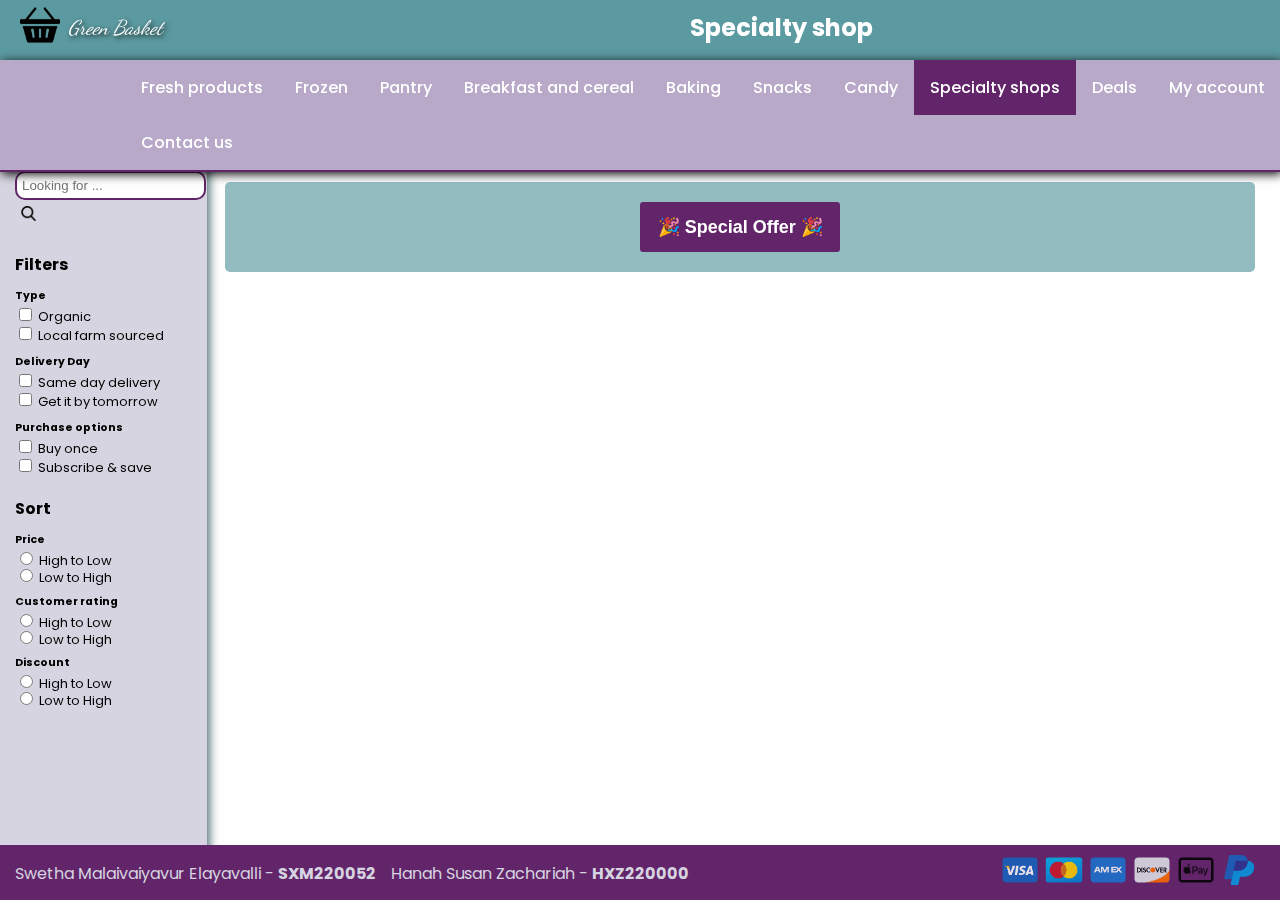
<file: specialty-shops.html>
<!DOCTYPE html>
<html>
    <head>
        <link rel="stylesheet" href="mystyle.css">
        <title>Green Basket</title>
        <link rel="icon" type="image/png" href="Icons/shopping-basket.png"/>

        <link rel="preconnect" href="https://fonts.googleapis.com">
        <link rel="preconnect" href="https://fonts.gstatic.com" crossorigin>
        <link href="https://fonts.googleapis.com/css2?family=Dancing+Script&family=Poppins&display=swap" rel="stylesheet">
    </head>

    <body>
        <div class="header">
            <img id="logo" src="Icons/shopping-basket.png">
            <div class="header-text-not-main">
                <p id="brand-name">Green Basket</p>
                <h2>Specialty shop</h2>
            </div>
        </div>

        <div class="nav-bar">
            <div class="date-time not-main-time">
                <p id="date-holder"></p>
                <p id="time-holder"></p>
            </div>
            <ul>
                <li>
                    <a href="fresh-prod.html">Fresh products</a>
                </li>
                <li>
                    <a href="frozen.html">Frozen</a>
                </li>
                <li>
                    <a href="pantry.html">Pantry</a>
                </li>
                <li>
                    <a href="breakfast-cereal.html">Breakfast and cereal</a>
                </li>
                <li>
                    <a href="baking.html">Baking</a>
                </li>
                <li>
                    <a href="snacks.html">Snacks</a>
                </li>
                <li>
                    <a href="candy.html">Candy</a>
                </li>
                <li>
                    <a class="active" href="specialty-shops.html">Specialty shops</a>
                </li>
                <li>
                    <a href="deals.html">Deals</a>
                </li>
                <li>
                    <a href="account.html">My account</a>
                </li>
                <li>
                    <a href="index.html">About us</a>
                </li>
                <li>
                    <a href="contact.html">Contact us</a>
                </li>

            </ul>            
        </div>

        <div class="center-content short">

            <div class="side">

                <h4>Search</h4>
                <form class="search-bar">
                    <input type="text" id="prodSearch" placeholder="Looking for ..."/>
                    <button type="submit">
                        <img id="searchBtn" src="Icons/search.png" width="15px" height="15px">
                    </button>
                </form>                    

                <h4>Filters</h4>
                <div class="filter-sort-options">
                    <h5>Type</h5>
                    <input type="checkbox" id="organicCheck" /> Organic <br>
                    <input type="checkbox" id="localCheck" /> Local farm sourced <br>                    
                    <h5>Delivery Day</h5>
                    <input type="checkbox" id="sameDayCheck" /> Same day delivery <br>
                    <input type="checkbox" id="nextDayCheck" /> Get it by tomorrow <br>                    
                    <h5>Purchase options</h5>
                    <input type="checkbox" id="onceCheck" /> Buy once <br>
                    <input type="checkbox" id="subCheck" /> Subscribe & save <br>                    
                </div>

                <h4>Sort</h4>                
                <div class="filter-sort-options">
                    <h5>Price</h5>
                    <input type="radio" id="pHLRadio" /> High to Low <br> 
                    <input type="radio" id="pLHRadio" /> Low to High <br>
                    <h5>Customer rating</h5>
                    <input type="radio" id="cHLRadio" /> High to Low <br>   
                    <input type="radio" id="cLHRadio" /> Low to High <br>
                    <h5>Discount</h5>
                    <input type="radio" id="dHLRadio" /> High to Low <br>   
                    <input type="radio" id="dLHRadio" /> Low to High <br>
                </div>
            </div>
    
            <div class="main-content">
                <div class="offer">
                    <button id="special-offer-btn" onclick="startOfferQuiz()">
                        🎉 Special Offer 🎉
                    </button>
                    <div id="quiz-q1" class="quiz-level">
                        <h3 class="question">Are you a student?</h3>
                        <div class="answer-group">
                            <input type="radio" id="stud-yes" name="student" value="yes">
                            <label for="stud-yes">Yes</label>
                            <input type="radio" id="stud-no" name="student" value="no">
                            <label for="stud-no">No</label>
                        </div>  
                        <div class="quiz-controls">
                            <button class="quiz-controls-btn" onclick="displayQuestion('quiz-q2')">Skip</button>
                            <button class="quiz-controls-btn" onclick="applyDiscount('student', 'quiz-q2'); displayQuestion()">Next</button>
                        </div>
                    </div>
                    <div id="quiz-q2"  class="quiz-level">
                        <h3 class="question">Are you umemployed?</h3>
                        <div class="answer-group">
                            <input type="radio" id="unemp-yes" name="unemployed" value="yes">
                            <label for="unemp-yes">Yes</label>
                            <input type="radio" id="unemp-no" name="unemployed" value="no">
                            <label for="unemp-no">No</label>
                        </div>  
                        <div class="quiz-controls">
                            <button class="quiz-controls-btn" onclick="displayQuestion('quiz-q3')">Skip</button>
                            <button class="quiz-controls-btn" onclick="applyDiscount('unemployed', 'quiz-q3'); displayQuestion('quiz-q3')">Next</button>
                        </div>
                    </div>
                    <div id="quiz-q3"  class="quiz-level">
                        <h3 class="question">Are you a veteran?</h3>
                        <div class="answer-group">
                            <input type="radio" id="vet-yes" name="vet" value="yes">
                            <label for="vet-yes">Yes</label>
                            <input type="radio" id="vet-no" name="vet" value="no">
                            <label for="vet-no">No</label>
                        </div>  
                        <div class="quiz-controls">
                            <button class="quiz-controls-btn" onclick="displayOffer()">Skip</button>
                            <button class="quiz-controls-btn" onclick="applyDiscount('vet', 'offer')">Next</button>
                        </div>
                    </div>
                    <div id="offer">
                        <h3 class="question">Thank you for participating! <br>Here are your applicable offers</h3>            
                        <p id="offer-reasons">Since you said you are </p>
                        <p id="offer-amount">You recieve $</p>
                        <p id="time-spent">Thank you for spending </p>
                    </div>
                </div>
            </div>
        </div>    

        <div class="footer">
            <p class="facts">Swetha Malaivaiyavur Elayavalli - <b>SXM220052</b> </p>
            <p class="facts">Hanah Susan Zachariah - <b>HXZ220000</b> </p>
            <div class="payments">
                <img class="payment-logo" src="Icons/Payment Icons/visa.png" />
                <img class="payment-logo" src="Icons/Payment Icons/mastercard.png" />
                <img class="payment-logo" src="Icons/Payment Icons/amex.png" />
                <img class="payment-logo" src="Icons/Payment Icons/discover.png" />
                <img class="payment-logo" src="Icons/Payment Icons/applePay.png" />
                <img class="payment-logo" src="Icons/Payment Icons/paypal.png" />
            </div>
        </div>
    </body>
    <script src="actions.js"></script>
</html>
</file>
<file: mystyle.css>
body {
    margin: 0;
    font-family: 'Poppins', sans-serif;
    overflow-x: hidden;
}

/* HEADER STUFF */
.header {
    margin: 0;
    padding: 5px;
    width: 100%;
    background-color: #5b9aa0;
    height: 50px;
    text-align: center;
    color: white;
    box-shadow: 2px 2px 10px #396064;
    display: flex;
}

.date-time {
    position: absolute;
    font-size: small;
    line-height: 0.75;
}

.main-time {
    margin-top: 35px;
    margin-left: 20px;
}

.not-main-time {
    margin-left: 20px;
}

.header h1 {
    color: #622569;
    font-family: 'Dancing Script', cursive;
}

#logo-main {
    float: left;
    width: 75px;
    height: 75px;
    margin-top: 20px;
    margin-left: 500px;
}

#logo {
    padding-left: 15px;
    width: 40px;
    height: 40px;
}

#brand-name {
    font-family: 'Dancing Script', cursive;
    font-size: 20px;
    font-style: oblique;
    text-shadow: 2px 2px 5px black;
    margin-left: -20px;
}

.header-text-content {
    padding-top: 20px;
    position: absolute;
    margin-left: 600px;
    line-height: 0.5;
}

.header-text-content h1 {
    margin-top: 20px;
    font-size: 40px;
}

.header-text-not-main {
    display: flex;
}

.header-text-not-main p {
    margin-top: 11px;
    width: 150px;
}

.header-text-not-main h2 {
    margin-top: 5px;
    margin-left: 500px;
}

#cartBtn {
    position: fixed;
    right: 0;
    margin-right: 25px;
    border: none;
    border-radius: 3px;
    padding-right: 5px;
    background-color: #5b9aa0;
    display: flex;
}

#cartBtn:hover {
    box-shadow: 3px 3px 10px #396064;
}

#cart-total-count {
    font-weight: bold;
}

.main {
    clear: left;
    height: 125px;
    background-image: url('texture.png');
    background-repeat: repeat;
}

/* NAV BAR STUFF */
.nav-bar {
    background-color: #b8a9c9;
    box-shadow: 2px 2px 10px;
    border-bottom: 2px solid #622569;
}

.cart-nav {
    margin: 0;
    padding-top: 1px;
    text-align: center;
}

.nav-bar ul {
    list-style-type: none;
    margin: 0;
    padding: 0;
    padding-left: 125px;
    width: 100%;
    overflow: hidden;
}

.nav-bar li {
    float: left;
}

.nav-bar li a {
    display: block;
    color: white;
    padding: 15px 16px;
    font-weight: 500;
    text-align: center; 
    text-decoration: none;
}

.nav-bar li a:hover {
    background-color: #622569;
}

.active {
    background-color: #622569;
}

/* CENTRAL STUFF */
.center-content {
    margin: 0;
    height: 100%;
}

.short {
    height: 625px;
}

/* SIDE BAR STUFF */
.side {
    float: left;
    position: fixed;
    padding-top: 120px;
    top: 0;
    z-index: -1;
    background-color: #d6d4e0;
    width: 15%;
    height: 100%;
    padding-left: 15px;
    padding-bottom: 20px;
    box-shadow: 2px 2px 10px #396064;
}

.home-page-short {
    padding-top: 190px;
}

.side h4 {
    margin-bottom: 5px;
}

.search-head-bar {
    display: flex;
}

.search-head-bar a {
    margin-top: 25px;
    margin-left: 90px;
    font-size: small;
}


.search-bar input[type=text] {
    padding: 5px;
    border: 2px solid #622569;
    border-radius: 10px;
}

.search-bar button {
    border: 0;
    padding: 6px;
    border-radius: 10px;
    background-color: #d6d4e0;
}

.search-bar button:hover {
    background-color: #e6e5eb;
}

.filter-sort-options {
    width: 100%;
    line-height: 0.75;
    font-size: 13px;
}

#typeDropDown {
    width: 180px;
    height: 20px;
    border-radius: 8px;
    border: 2px solid #622569;
    padding-left: 5px;
}

#dropDownBtn {
    border: 0;
    padding: 6px;
    border-radius: 10px;
    background-color: #d6d4e0;
}

#dropDownBtn:hover {    
    background-color: #e6e5eb;
}

.filter-sort-options h5 {    
    margin-bottom: 5px;
    margin-top: 15px;
}

.filter-sort-options li {
    list-style-type: none;
    padding-bottom: 10px;
    margin-left: -40px;
}

.filter-sort-options a:link {
    color: blue;
}

.filter-sort-options a:visited {
    color: #622569;
}

.filter-sort-options a:hover {
    color: black;
}

.filter-sort-options a:active {
    color: #396064;
}

.dropDownContent {
    position: relative;
    top: -10px;
    display: none;
    padding: 5px;
    padding-top: 10px;
    width: 90%;
    border-bottom: 1px solid #622569;
    box-shadow: 0px 1px 0px #622569;
    line-height: 1.5;
}

.dropDownContent button{
    width: 100%;
    border: none;
    background-color: #d6d4e0;
    border-radius: 3px;
}

.dropDownContent button:hover {
    background-color: #e6e5eb;
}

/* MAIN CONTENT */
.main-content {
    padding: 15px;
    padding-top: 0px;
    float: right;
    width: 82%;
    padding-bottom: 120px;
}

.main-content h4 {
    padding-left: 20px;
    padding-top: 20px;
    padding-bottom: 0px;
}

.content-library {
    clear: both;
}

.veggies {
    display: block;
}

.cards {
    float: left;
    margin-top:10px;
    margin-left: 15px;
    margin-bottom: 10px;
    width: 180px;
    height: 260px;
    padding-top: 12px;
    padding-left: 12px;
    padding-right: 12px;
    line-height: 0.25;
    border-width: 1px;
    border-style: solid;
    border-color: #396064;
    border-radius: 3px;
}

.content-library h3{
    padding-left: 15px;
    margin-bottom: 0;
}

.cards:hover {
    border: 2px solid black;
    box-shadow: 1px 1px 10px #396064;
}

.card-img {
    margin-right: 0px;
    margin-left: 0px;
    margin-top: 0px;
    padding: 5px;
    background-color: white;
    align-items: center;
    height: 150px;
}

.card-img img{
    padding: 5px;
    padding-top: 0;
    width: 160px;
    height: 160px;
    border-radius: 8px;
    vertical-align: middle;
}

.card-info {
    margin-top: 15px;
    display: flex;
}

.card-name {
    margin-top: 10px;
    float: left;
    padding-left: 5px;
    text-wrap: wrap;
    height: 15px;
    width: 60px;
    line-height: 1;
}

.card-price {
    padding-left: 25%;
    float: right;
}

.card-lower-half {
    width: 100%;
}

.card-rating-cart {
    display: flex;
}

.card-rating {
    height: 30px;
    padding-right: 60px;
    display: flex;
}

#card-star {
    padding-left: 5px;
    padding-top: 5px;
    padding-right: 5px;
}

.card-add-to-cart, .cart-adder {
    display: flex;
}

.cart-adder input {
    margin: 5px;
    margin-right: 0;
    padding-left: 5px;
    width: 15px;
    height: 25px;
    border: none;
    background-color: #5b9aa0;
    border-radius: 2px;
    color: white;
}

.cart-adder {
    border: 1px solid black;
    padding: 0;
    padding-right: 5px;
    border-radius: 10px;
}

.add-cart-img {
    margin-top: 5%;
    padding: 5px;
    padding-right: 0px;
}

.card-add-to-cart button {
    border: none;
    margin-right: 0;
    margin-top: 20%;
    height: 25px;
    width: 20px;
    background-color: white;
    border-radius: 3px;
}

.card-add-to-cart button:hover {
    background-color: #b8a9c9;
}

.cart-table {
    color: black;
}

.offer {
    margin: 10px;
    background-color: #5b9aa0a8;
    border-radius: 5px;
    padding: 10px;
    text-align: center;
}

#special-offer-btn, #checkout-btn {
    margin: 10px;
    padding: 10px;
    font-size: large;
    font-weight: bold;
    border: none;
    background-color: #622569;
    color: white;
    width: 200px;
    height: 50px;
    border-radius: 3px;
}

#special-offer-btn:hover, #checkout-btn:hover {
    background-color: #b8a9c9;
    color: black;
    box-shadow: 1px 1px 8px black;
}

#cancel-btn {
    margin: 10px;
    margin-left: 250px;
    padding: 10px;
    font-size: large;
    font-weight: bold;
    border: none;
    color: #622569;
    width: 200px;
    height: 50px;
    border-radius: 3px;
}

#cancel-btn:hover {
    background-color: #b8a9c9;
    color: black;
    box-shadow: 1px 1px 8px black;
}

.quiz-level h3{
    margin-bottom: 10px;
}

.quiz-controls {
    margin-top: 15px;
    float: right;
}

.quiz-controls-btn {
    padding: 5px;
    width: 50px;
    border: none;
    border-radius: 5px;
    font-size: medium;
}

.quiz-controls-btn:hover  {
    background-color: #622569;
    color: white;
}

#quiz-q1, #quiz-q2, #quiz-q3, #offer {
    display: none;
}

#main-content-img, #main-content-form {
    float: right;
    margin-top: 80px;
    margin-left: 10px;
    width: 350px;
    height: 350px;
    border-radius: 5px;
}

#main-content-form {
    line-height: 1.75;
    height: 390px;
    margin-top: 50px;
    background-color: #d6d4e0;
    padding-left: 10px;
}

#main-content-form input {
    border-radius: 3px;
    border: none;
}

#form-heading, #form-submit {
    text-align: center;
}

#comment {
    margin-left: 0px;
    width: 95%;
    height: 90px;
    resize: none;
    border-radius: 3px;
    border: none;
}

#contactSubmit {
    margin-top: 10px;
    border: #396064;
    border-radius: 5px;
    width: 25%;
    height: 25px;
}

#account-edit {
    float: right;
    margin-top: 20px;
    width: 100px;
    font-family: 'Poppins', sans-serif; 
}

table {
    border: 2px solid black;
}

td {
    border: 1px solid black;
    padding: 5px;
}

ol {
    list-style-type: lower-alpha;
    margin-left: -20px;
    margin-top: -10px;
}

#cart-table {
    margin-top: 20px;
    width: 800px;
}

#cart-table td {
    text-align: center;
}


/* FOOTER */
.footer {
    clear: left;
    background-color: #622569;
    position: fixed;
    bottom: 0;
    padding-bottom: 20px;
    height: 35px;
    width: 100%;
    margin-bottom: 0;
}

.facts {
    padding-left: 15px;
    float: left;
    color: #d6d4e0;
}

.payments {
    float: right;
    padding-right: 20px;
    padding-top: 5px;
}

.payment-logo {
    width: 40px;
    height: 40px;
    opacity: 0.85;
}

.contact img{
    visibility: hidden;
}
</file>
